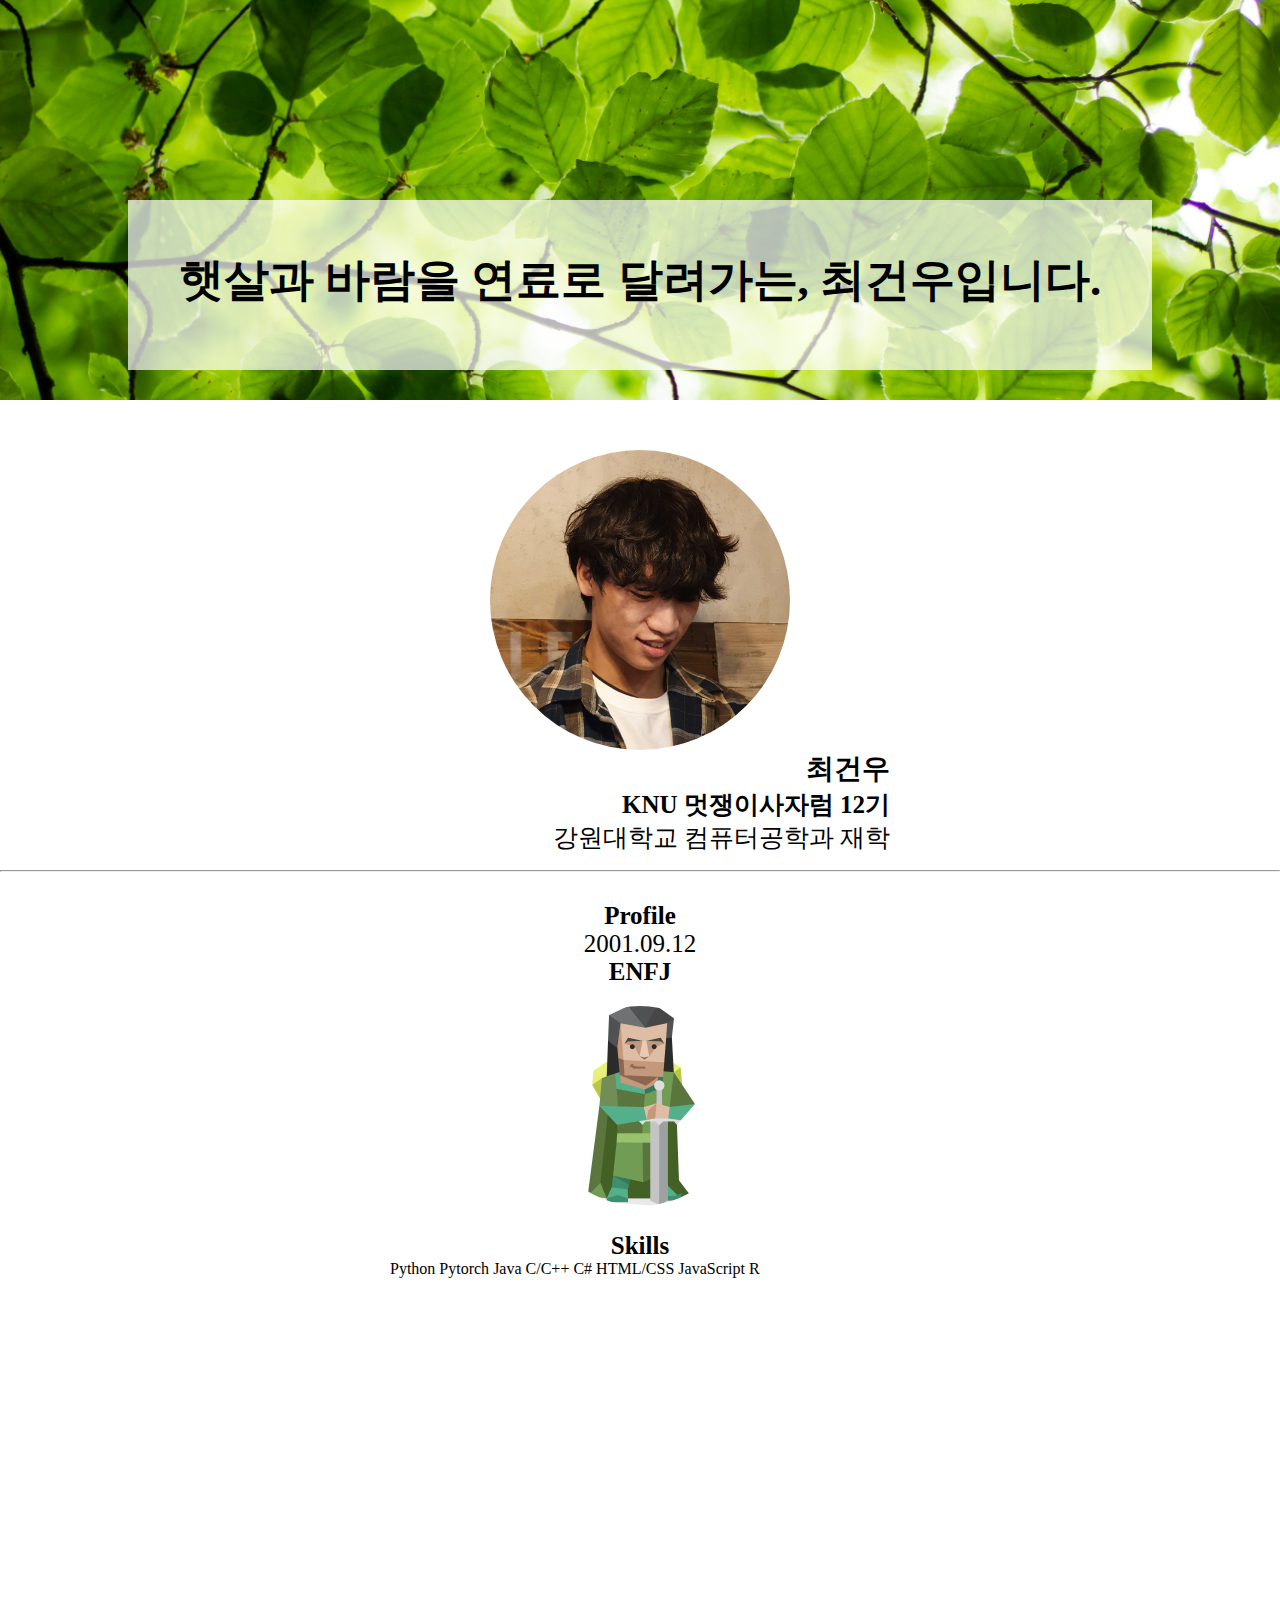
<file: index.html>
<!DOCTYPE html>
<html lang="en">
    <head>
        <meta charset="UTF-8">
        <meta name="viewport" content="width=device-width, initial-scale=1.0">
        <link href="style\style.css" rel="stylesheet">
        <title>MY PROFILE</title>
    </head>
    <body>
        <div id="wrapper">
            <div id="top-cover">
                <div id="nameplate">
                    <h2>햇살과 바람을 연료로 달려가는, 최건우입니다.</h2>
                </div>
            </div>
            <div class="profile main">
                <div id="profile-img">
                    
                </div>
                <div id="profile-disc">
                    <h4><strong>최건우</strong></h4>
                    <p><strong>KNU 멋쟁이사자럼 12기</strong></p>
                    <p>강원대학교 컴퓨터공학과 재학</p>

                </div>
                <hr>
                <div id="profile-side">
                    <h3>Profile</h3>
                    <p>2001.09.12</p>
                    <p><strong>ENFJ</strong></p>
                    <div id="mbti_img"></div>
                </div>
                <div id="profile-skills">
                    <h3>Skills</h3>
                    <div id="s_wrapper">
                        <div id="Python">Python</div>
                        <div id="Pytorch">Pytorch</div>
                        <div id="Java">Java</div>
                        <div id="C/C++">C/C++</div>
                        <div id="C#">C#</div>
                        <div id="HTML/CSS">HTML/CSS</div>
                        <div id="JavaScript">JavaScript</div>
                        <div id="R">R</div>
                    </div>
                </div>
            </div>
        </div>
    </body>
</html>
</file>
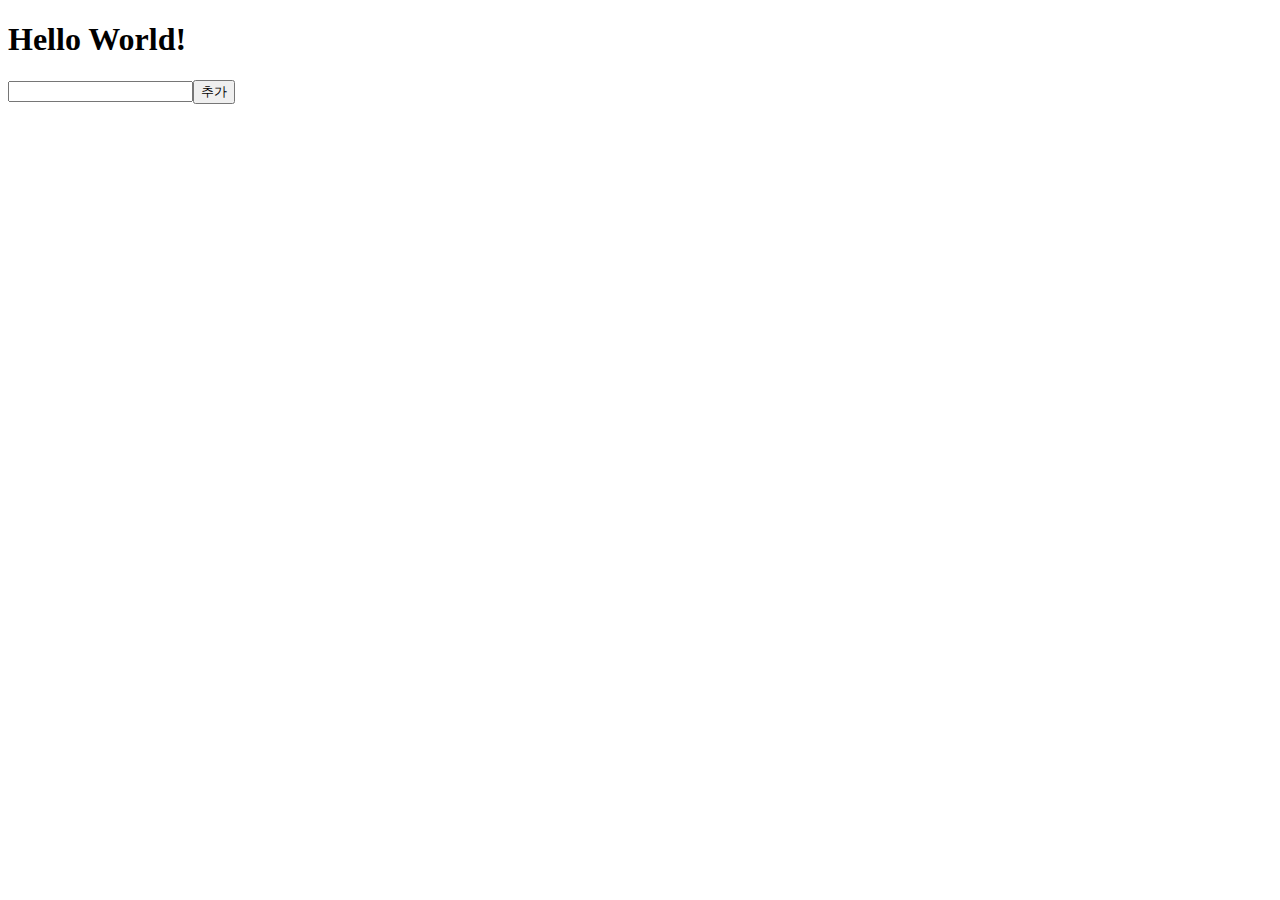
<file: p2.html>
<!DOCTYPE html>
<html lang="en">
<head>
    <meta charset="UTF-8">
    <meta name="viewport" content="width=device-width, initial-scale=1.0">
    <script src=".\js\index.js" defer></script>
    
</head>
<body>
    <div id="root">
        <h1 id="title"></h1>
    </div>
</body>
</html>
</file>
